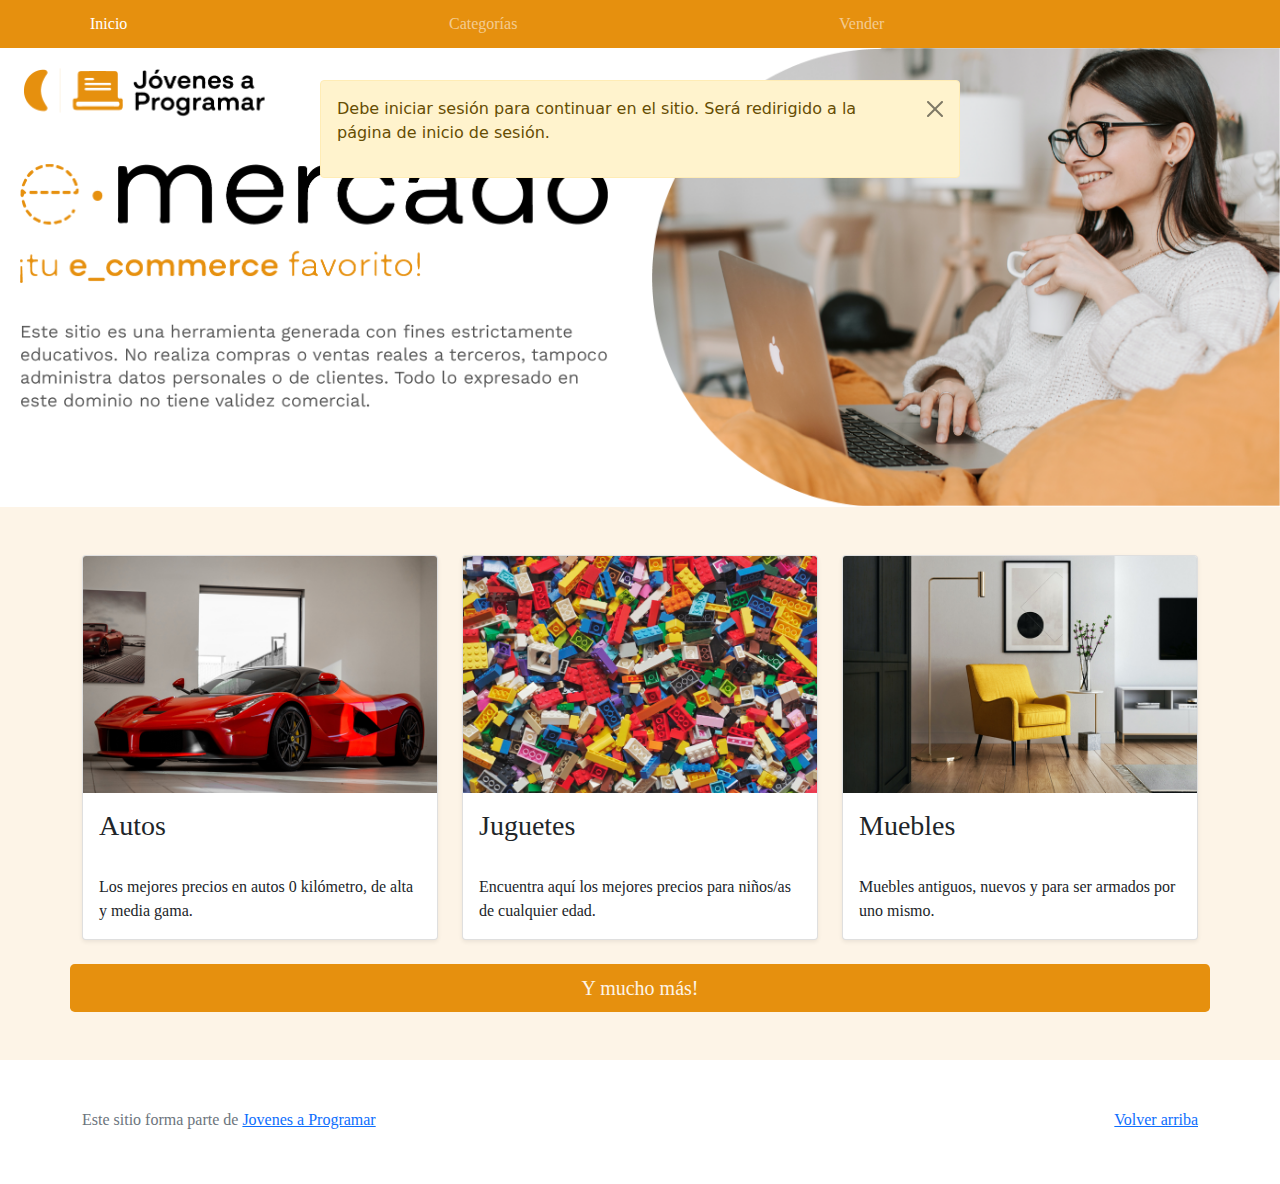
<file: index.html>
<!DOCTYPE html>
<html lang="es">

<head>
  <meta http-equiv="Content-Type" content="text/html; charset=UTF-8">
  <meta name="viewport" content="width=device-width, initial-scale=1, shrink-to-fit=no">
  <title>eMercado - Todo lo que busques está aquí</title>

  <link href="https://fonts.googleapis.com/css?family=Raleway:300,300i,400,400i,700,700i,900,900i" rel="stylesheet">
  <link href="css/bootstrap.min.css" rel="stylesheet">
  <link href="css/styles.css" rel="stylesheet">
</head>

<body>
  <nav class="navbar navbar-expand-lg navbar-dark p-1" id="navbar">
    <div class="container">
      <button class="navbar-toggler" type="button" data-bs-toggle="collapse" data-bs-target="#navbarNav"
        aria-controls="navbarNav" aria-expanded="false" aria-label="Toggle navigation">
        <span class="navbar-toggler-icon"></span>
      </button>
      <div class="collapse navbar-collapse" id="navbarNav">
        <ul class="navbar-nav w-100 justify-content-between">
          <li class="nav-item">
            <a class="nav-link active" href="index.html">Inicio</a>
          </li>
          <li class="nav-item">
            <a class="nav-link" href="categories.html">Categorías</a>
          </li>
          <li class="nav-item">
            <a class="nav-link" href="sell.html">Vender</a>
          </li>
          <li class="nav-item" id="logged-account">
          </li>
        </ul>
      </div>
    </div>
  </nav>
  <main>
    <div class="circle-container">
      <div class="circle1"></div>
      <div class="circle2"></div>
      <div class="circle3"></div>
    </div>
    <div class="cover-container row">
      <div class="logo-container col">
        <img src="img/cover-logo.png" alt="" class="cover-img1">
        <img src="img/cover-exp.png" alt="" class="cover-img1">
      </div>
      <div class="cover-container col">
        <img src="img/cover.png" alt="" class="cover-img2">
      </div>
    </div>
    <div class="album py-5 background-ligth-orange">
      <div class="container">
        <div class="row">
          <div class="col-md-4">
            <div class="card mb-4 shadow-sm custom-card cursor-active" id="autos">
              <img class="bd-placeholder-img card-img-top" src="img/cars_index.jpg"
                alt="Imgagen representativa de la categoría 'Autos'">
              <h3 class="m-3">Autos</h3>
              <div class="card-body">
                <p class="card-text">Los mejores precios en autos 0 kilómetro, de alta y media gama.</p>
              </div>
            </div>
          </div>
          <div class="col-md-4">
            <div class="card mb-4 shadow-sm custom-card cursor-active" id="juguetes">
              <img class="bd-placeholder-img card-img-top" src="img/toys_index.jpg"
                alt="Imgagen representativa de la categoría 'Juguetes'">
              <h3 class="m-3">Juguetes</h3>
              <div class="card-body">
                <p class="card-text">Encuentra aquí los mejores precios para niños/as de cualquier edad.</p>
              </div>
            </div>
          </div>
          <div class="col-md-4">
            <div class="card mb-4 shadow-sm custom-card cursor-active" id="muebles">
              <img class="bd-placeholder-img card-img-top" src="img/furniture_index.jpg"
                alt="Imgagen representativa de la categoría 'Muebles'">
              <h3 class="m-3">Muebles</h3>
              <div class="card-body">
                <p class="card-text">Muebles antiguos, nuevos y para ser armados por uno mismo.</p>
              </div>
            </div>
          </div>
        </div>
        <div class="row">
          <a class="btn background-dark-orange btn-lg btn-block" href="categories.html">Y mucho más!</a>
        </div>
      </div>

      <div class="alert alert-warning alert-dismissible fade" role="alert" id="alert-warning">
        <p>Debe iniciar sesión para continuar en el sitio. Será redirigido a la página de inicio de sesión.</p>
        <button type="button" class="btn-close" data-bs-dismiss="alert" aria-label="Close"></button>
      </div>
    </div>
  </main>
  <footer class="text-muted">
    <div class="container">
      <p class="float-end">
        <a href="#">Volver arriba</a>
      </p>
      <p>Este sitio forma parte de <a href="https://jovenesaprogramar.edu.uy/" target="_blank">Jovenes a Programar</a></p>
    </div>
  </footer>
  <script src="js/bootstrap.bundle.min.js"></script>
  <script src="js/index.js"></script>
  <script src="js/init.js"></script>
</body>

</html>
</file>
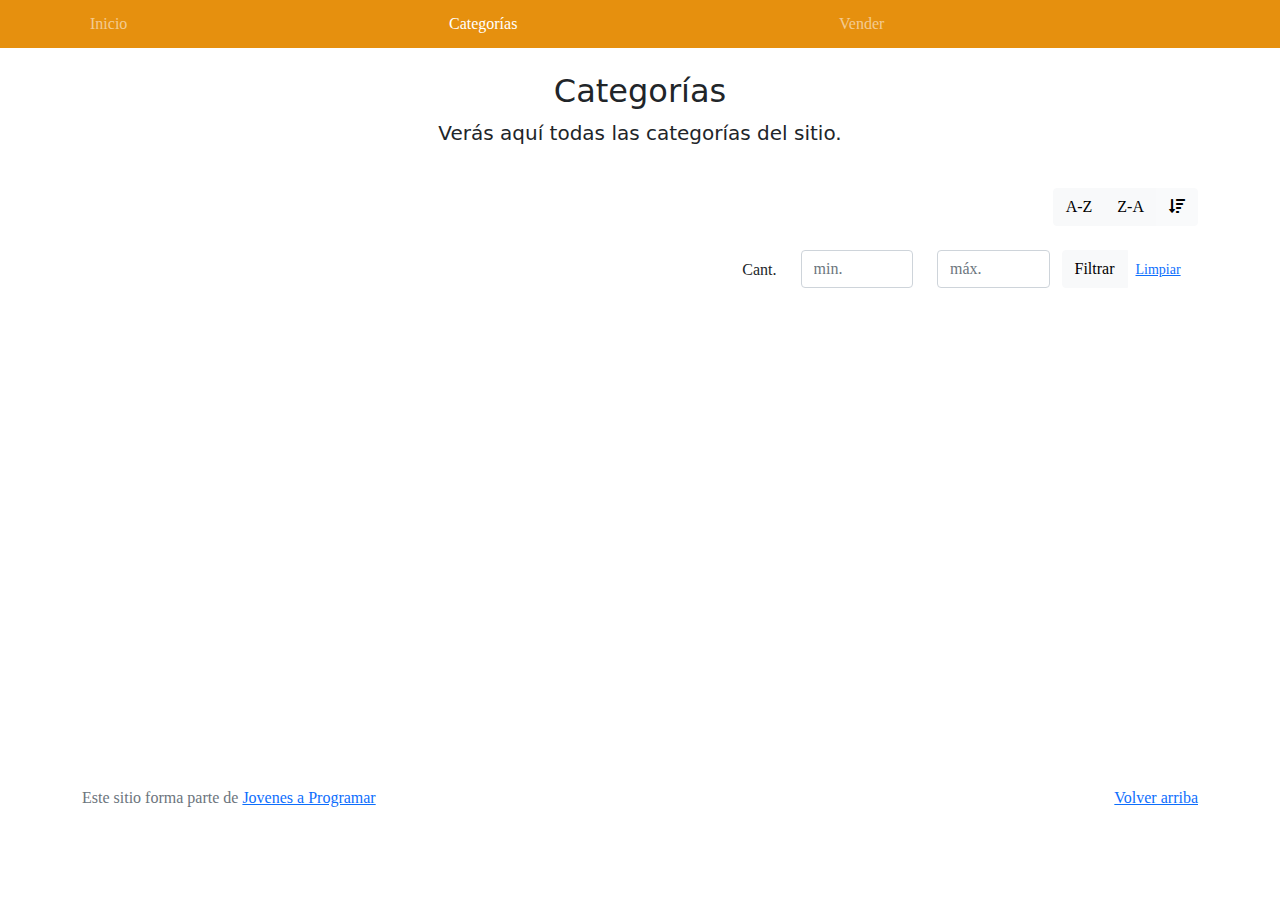
<file: categories.html>
<!DOCTYPE html>
<html lang="es">

<head>
  <meta http-equiv="Content-Type" content="text/html; charset=UTF-8">
  <meta name="viewport" content="width=device-width, initial-scale=1, shrink-to-fit=no">
  <title>eMercado - Todo lo que busques está aquí</title>

  <link href="https://fonts.googleapis.com/css?family=Raleway:300,300i,400,400i,700,700i,900,900i" rel="stylesheet">
  <link href="css/font-awesome.min.css" rel="stylesheet">
  <link href="css/bootstrap.min.css" rel="stylesheet">
  <link href="css/styles.css" rel="stylesheet">
</head>

<body>
  <nav class="navbar navbar-expand-lg navbar-dark p-1" id="navbar">
    <div class="container">
      <button class="navbar-toggler" type="button" data-bs-toggle="collapse" data-bs-target="#navbarNav"
        aria-controls="navbarNav" aria-expanded="false" aria-label="Toggle navigation">
        <span class="navbar-toggler-icon"></span>
      </button>
      <div class="collapse navbar-collapse" id="navbarNav">
        <ul class="navbar-nav w-100 justify-content-between">
          <li class="nav-item">
            <a class="nav-link" href="index.html">Inicio</a>
          </li>
          <li class="nav-item">
            <a class="nav-link active" href="categories.html">Categorías</a>
          </li>
          <li class="nav-item">
            <a class="nav-link" href="sell.html">Vender</a>
          </li>
          <li class="nav-item">
          </li>
        </ul>
      </div>
    </div>
  </nav>
  <main class="pb-5">
    <div class="text-center p-4">
      <h2>Categorías</h2>
      <p class="lead">Verás aquí todas las categorías del sitio.</p>
    </div>
    <div class="container">
      <div class="row">
        <div class="col text-end">
          <div class="btn-group btn-group-toggle mb-4" data-bs-toggle="buttons">
            <input type="radio" class="btn-check" name="options" id="sortAsc">
            <label class="btn btn-light" for="sortAsc">A-Z</label>
            <input type="radio" class="btn-check" name="options" id="sortDesc">
            <label class="btn btn-light" for="sortDesc">Z-A</label>
            <input type="radio" class="btn-check" name="options" id="sortByCount" checked>
            <label class="btn btn-light" for="sortByCount"><i class="fas fa-sort-amount-down mr-1"></i></label>
          </div>
        </div>
      </div>
      <div class="row">
        <div class="col-lg-6 offset-lg-6 col-md-12 mb-1 container">
          <div class="row container p-0 m-0">
            <div class="col">
              <p class="font-weight-normal text-end my-2">Cant.</p>
            </div>
            <div class="col">
              <input class="form-control" type="number" placeholder="min." id="rangeFilterCountMin">
            </div>
            <div class="col">
              <input class="form-control" type="number" placeholder="máx." id="rangeFilterCountMax">
            </div>
            <div class="col-3 p-0">
              <div class="btn-group" role="group">
                <button class="btn btn-light btn-block" id="rangeFilterCount">Filtrar</button>
                <button class="btn btn-link btn-sm" id="clearRangeFilter">Limpiar</button>
              </div>
            </div>
          </div>
        </div>
      </div>
      <div class="row">
        <div class="list-group" id="cat-list-container">
        </div>
      </div>
    </div>
  </main>
  <footer class="text-muted">
    <div class="container">
      <p class="float-end">
        <a href="#">Volver arriba</a>
      </p>
      <p>Este sitio forma parte de <a href="https://jovenesaprogramar.edu.uy/" target="_blank">Jovenes a Programar</a></p>
    </div>
  </footer>
  <div id="spinner-wrapper">
    <div class="lds-ring">
      <div></div>
      <div></div>
      <div></div>
      <div></div>
    </div>
  </div>
  <script src="js/bootstrap.bundle.min.js"></script>
  <script src="js/init.js"></script>
  <script src="js/categories.js"></script>
</body>

</html>
</file>
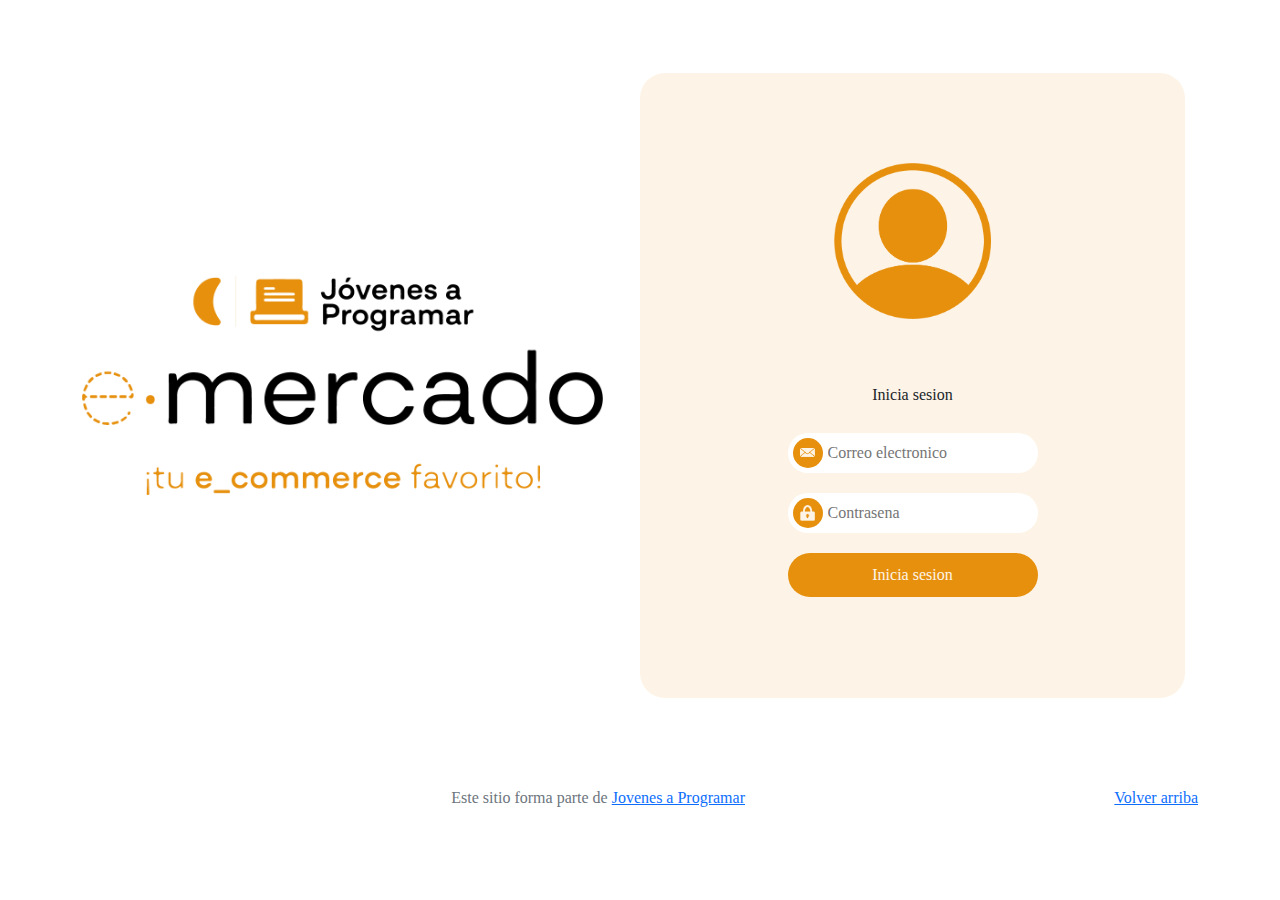
<file: login.html>
<!DOCTYPE html>
<html lang="es">

<head>
  <meta http-equiv="Content-Type" content="text/html; charset=UTF-8">
  <meta name="viewport" content="width=device-width, initial-scale=1, shrink-to-fit=no">
  <title>eMercado - Todo lo que busques está aquí</title>
  
  <link href="https://fonts.googleapis.com/css?family=Raleway:300,300i,400,400i,700,700i,900,900i" rel="stylesheet">
  <link href="css/bootstrap.min.css" rel="stylesheet">
  <link href="css/styles.css" rel="stylesheet">
</head>

<body class="text-center">
  <main class="mt-5">
    <div class="circle-container">
      <div class="circle1"></div>
      <div class="circle2"></div>
      <div class="circle3"></div>
    </div>
    <div class="container">

      <div class="login-container row">
        <div class="col col1">
          <img src="img/login-logo.png" alt="" class="cover-img2">
        </div>

        <div class="col col2">
          <img src="img/login-img.png" alt="" class="cover-img3">
          <p>Inicia sesion</p>

          <div class="input-container">
            <input type="email" name="correo" id="email" class="login-input" placeholder="Correo electronico">
            <div class="circulo">
              <img src="img/mail.png" alt="" class="login-icon">
            </div>
          </div>

          <div class="input-container">
            <input type="password" name="password" id="password" class="login-input" placeholder="Contrasena">
            <div class="circulo">
              <img src="img/password.png" alt="" class="login-icon">
            </div>
          </div>

          <input type="submit" value="Inicia sesion" class="login-submit" id="boton-iniciar-sesion">
        </div>
      </div>

      <!-- Alerts -->
      <div class="alert alert-success alert-dismissible fade" role="alert" id="alert-success">
        <p>Se ingreso correctamente.</p>
        <button type="button" class="btn-close" data-bs-dismiss="alert" aria-label="Close"></button>
      </div>

      <div class="alert alert-danger alert-dismissible fade" role="alert" id="alert-danger">
        <p>Complete los datos para iniciar sesion. Recuerde que la contraseña debe tener al menos 8 dígitos.</p>
        <button type="button" class="btn-close" data-bs-dismiss="alert" aria-label="Close"></button>
      </div>

      <div class="alert alert-danger alert-dismissible fade" role="alert" id="alert-email-danger">
        <p>Debe ingresar un correo valido.</p>
        <button type="button" class="btn-close" data-bs-dismiss="alert" aria-label="Close"></button>
      </div>



    </div>
  </main>
  <footer class="text-muted">
    <div class="container">
      <p class="float-end">
        <a href="#">Volver arriba</a>
      </p>
      <p>Este sitio forma parte de <a href="https://jovenesaprogramar.edu.uy/" target="_blank">Jovenes a Programar</a></p>
    </div>
  </footer>
  <script src="js/login.js"></script>
</body>

</html>
</file>
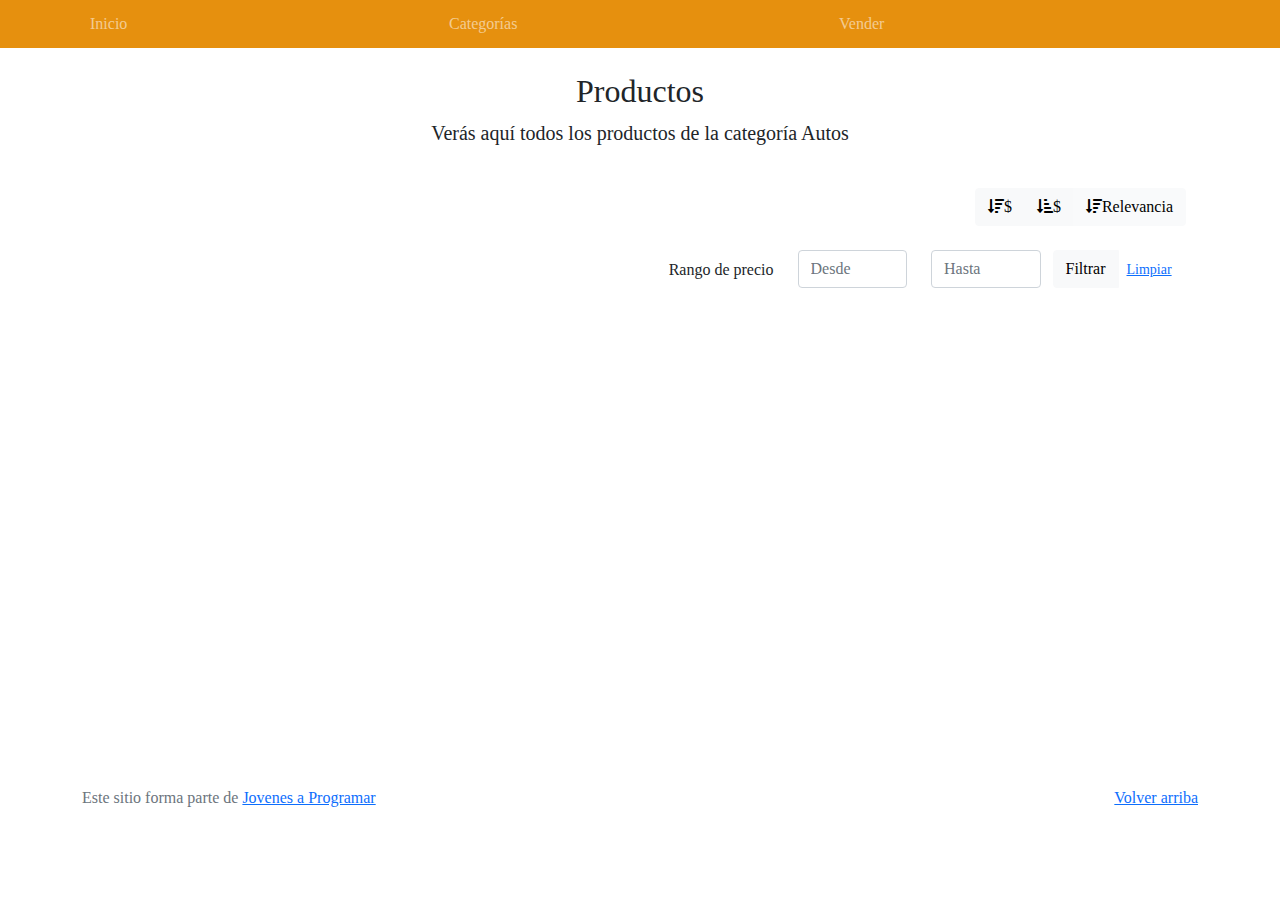
<file: products.html>
<!DOCTYPE html>
<html lang="es">

<head>
  <meta http-equiv="Content-Type" content="text/html; charset=UTF-8">
  <meta name="viewport" content="width=device-width, initial-scale=1, shrink-to-fit=no">
  <title>eMercado - Todo lo que busques está aquí</title>

  <link href="https://fonts.googleapis.com/css?family=Raleway:300,300i,400,400i,700,700i,900,900i" rel="stylesheet">
  <link href="css/font-awesome.min.css" rel="stylesheet">
  <link href="css/bootstrap.min.css" rel="stylesheet">
  <link href="css/styles.css" rel="stylesheet">
</head>

<body>
  <nav class="navbar navbar-expand-lg navbar-dark p-1" id="navbar">
    <div class="container">
      <button class="navbar-toggler" type="button" data-bs-toggle="collapse" data-bs-target="#navbarNav"
        aria-controls="navbarNav" aria-expanded="false" aria-label="Toggle navigation">
        <span class="navbar-toggler-icon"></span>
      </button>
      <div class="collapse navbar-collapse" id="navbarNav">
        <ul class="navbar-nav w-100 justify-content-between">
          <li class="nav-item">
            <a class="nav-link" href="index.html">Inicio</a>
          </li>
          <li class="nav-item">
            <a class="nav-link" href="categories.html">Categorías</a>
          </li>
          <li class="nav-item">
            <a class="nav-link" href="sell.html">Vender</a>
          </li>
          <li class="nav-item">
          </li>
        </ul>
      </div>
    </div>
  </nav>
  <main class="pb-5 container">

    <div class="text-center p-4">
      <h2>Productos</h2>
      <p class="lead">Verás aquí todos los productos de la categoría Autos</p>
    </div>
    <div class="container">
      <div class="row">
        <div class="col text-end">
          <div class="btn-group btn-group-toggle mb-4" data-bs-toggle="buttons" id="btn-group">
            <input type="radio" class="btn-check" name="options" id="sort-price-desc">
            <label class="btn btn-light" for="sort-price-desc"><i class="fas fa-sort-amount-down mr-1"></i>$</label>
            <input type="radio" class="btn-check" name="options" id="sort-price-asc">
            <label class="btn btn-light" for="sort-price-asc"><i class="fas fa-sort-amount-down-alt mr-1"></i>$</label>
            <input type="radio" class="btn-check" name="options" id="sort-rel" checked>
            <label class="btn btn-light" for="sort-rel"><i class="fas fa-sort-amount-down mr-1"></i>Relevancia</label>
          </div>
        </div>
      </div>
      <div class="row">
        <div class="col-lg-6 offset-lg-6 col-md-12 mb-1 container">
          <div class="row container p-0 m-0">
            <div class="col">
              <p class="font-weight-normal text-end my-2">Rango de precio</p>
            </div>
            <div class="col">
              <input class="form-control" type="text" placeholder="Desde" id="price-range-min">
            </div>
            <div class="col">
              <input class="form-control" type="text" placeholder="Hasta" id="price-range-max">
            </div>
            <div class="col-3 p-0">
              <div class="btn-group" role="group">
                <button class="btn btn-light btn-block" id="range-filter-button">Filtrar</button>
                <button class="btn btn-link btn-sm" id="clear-range-filter">Limpiar</button>
              </div>
            </div>
          </div>
        </div>
      </div>
    
      <div class="list-container">
        
      </div>
    </div>
  </main>
  <footer class="text-muted">
    <div class="container">
      <p class="float-end">
        <a href="#">Volver arriba</a>
      </p>
      <p>Este sitio forma parte de <a href="https://jovenesaprogramar.edu.uy/" target="_blank">Jovenes a Programar</a></p>
    </div>
  </footer>
  <div id="spinner-wrapper">
    <div class="lds-ring">
      <div></div>
      <div></div>
      <div></div>
      <div></div>
    </div>
  </div>
  <script src="js/bootstrap.bundle.min.js"></script>
  <script src="js/init.js"></script>
  <script src="js/products.js" defer></script>
</body>

</html>
</file>
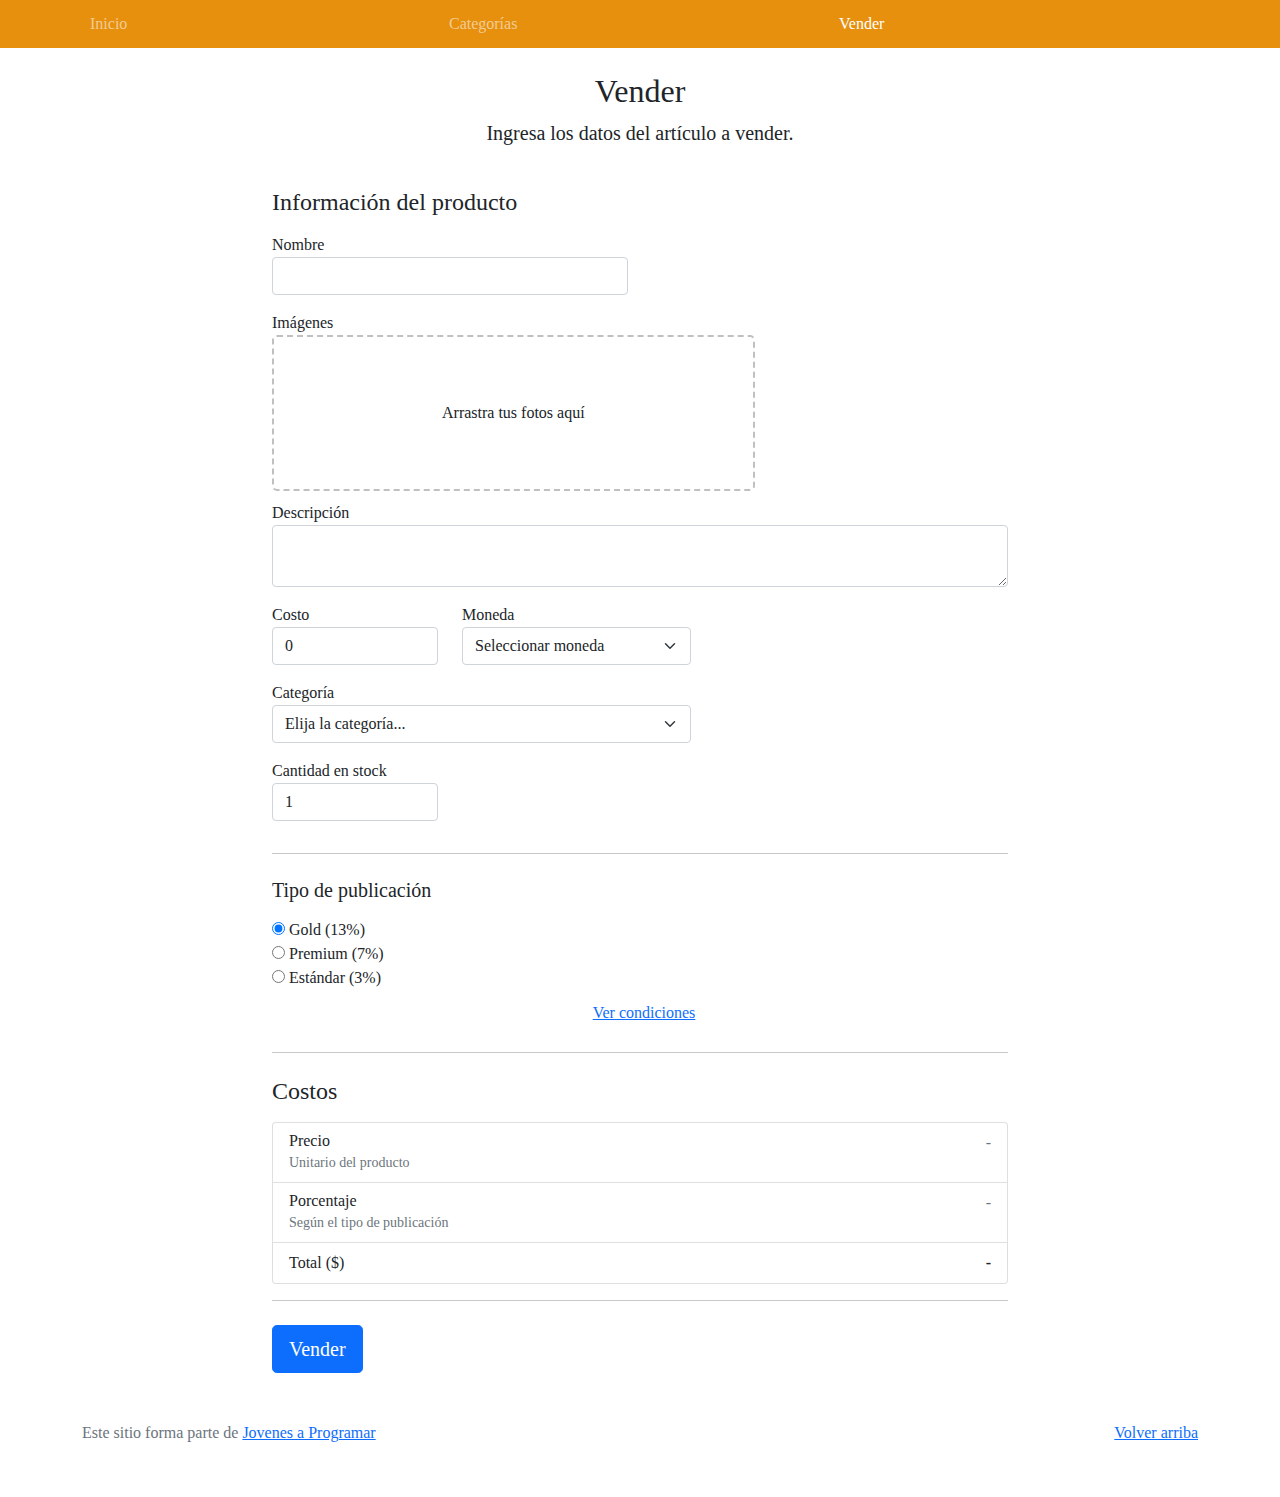
<file: sell.html>
<!DOCTYPE html>
<html lang="es">

<head>
  <meta http-equiv="Content-Type" content="text/html; charset=UTF-8">
  <meta name="viewport" content="width=device-width, initial-scale=1, shrink-to-fit=no">
  <title>eMercado - Todo lo que busques está aquí</title>
  <link href="https://fonts.googleapis.com/css?family=Raleway:300,300i,400,400i,700,700i,900,900i" rel="stylesheet">
  <link href="css/bootstrap.min.css" rel="stylesheet">
  <link href="css/dropzone.css" rel="stylesheet">
  <link href="css/styles.css" rel="stylesheet">
</head>

<body>
  <nav class="navbar navbar-expand-lg navbar-dark p-1" id="navbar">
    <div class="container">
      <button class="navbar-toggler" type="button" data-bs-toggle="collapse" data-bs-target="#navbarNav"
        aria-controls="navbarNav" aria-expanded="false" aria-label="Toggle navigation">
        <span class="navbar-toggler-icon"></span>
      </button>
      <div class="collapse navbar-collapse" id="navbarNav">
        <ul class="navbar-nav w-100 justify-content-between">
          <li class="nav-item">
            <a class="nav-link" href="index.html">Inicio</a>
          </li>
          <li class="nav-item">
            <a class="nav-link" href="categories.html">Categorías</a>
          </li>
          <li class="nav-item">
            <a class="nav-link active" href="sell.html">Vender</a>
          </li>
          <li class="nav-item">
          </li>
        </ul>
      </div>
    </div>
  </nav>
  <div class="container">
    <div class="text-center p-4">
      <h2>Vender</h2>
      <p class="lead">Ingresa los datos del artículo a vender.</p>
    </div>
    <div class="row justify-content-md-center">
      <div class="col-md-8 order-md-1">
        <h4 class="mb-3">Información del producto</h4>
        <form class="needs-validation" id="sell-info">
          <div class="row">
            <div class="col-md-6 mb-3">
              <label for="productName">Nombre</label>
              <input type="text" class="form-control" id="productName" value="" name="productName">
              <div class="invalid-feedback">
                Ingresa un nombre
              </div>
            </div>
          </div>
          <div class="row">
            <div class="col-md-8 order-md-1">
              <label>Imágenes</label>
              <div class="needsclick dz-clickable" id="file-upload">
                <div class="dz-message needsclick">
                  Arrastra tus fotos aquí<br>
                </div>
              </div>
            </div>
          </div>
          <div class="row">
            <div class="col-md-12 mb-3">
              <label for="productDescription">Descripción</label>
              <textarea name="productDescription" class="form-control" id="productDescription"></textarea>
            </div>
          </div>
          <div class="row">
            <div class="col-md-3 mb-3">
              <label for="productCostInput">Costo</label>
              <input type="number" name="productCostInput" class="form-control" id="productCostInput" placeholder="" required="" value="0"
                min="0">
              <div class="invalid-feedback">
                El costo debe ser mayor que 0.
              </div>
            </div>
            <div class="col-md-4 mb-3">
              <label for="productCurrency">Moneda</label>
              <select name="productCurrency" class="form-select custom-select d-block w-100" id="productCurrency" required>
                <option value="" hidden selected>Seleccionar moneda</option>
                <option>Pesos Uruguayos (UYU)</option>
                <option>Dólares (USD)</option>
              </select>
              <div class="invalid-feedback">
                Ingresa una categoría válida.
              </div>
            </div>
          </div>
          <div class="row">
            <div class="col-md-7 mb-3">
              <label for="productCategory">Categoría</label>
              <select name="productCategory" class="custom-select form-select d-block w-100" id="productCategory">
                <option value="">Elija la categoría...</option>
                <option>Autos</option>
                <option>Juguetes</option>
                <option>Muebles</option>
                <option>Herramientas</option>
                <option>Computadoras</option>
                <option>Vestimenta</option>
              </select>
              <div class="invalid-feedback">
                Por favor ingresa una categoría válida.
              </div>
            </div>
          </div>
          <div class="row">
            <div class="col-md-3 mb-3">
              <label for="productCountInput">Cantidad en stock</label>
              <input type="number" name="productCountInput" class="form-control" id="productCountInput"  required value="1"
                min="0">
              <div class="invalid-feedback">
                La cantidad es requerida.
              </div>
            </div>
          </div>
          <hr class="mb-4">
          <h5 class="mb-3">Tipo de publicación</h5>
          <div class="d-block my-3">
            <div class="custom-control custom-radio">
              <input id="goldradio" name="publicationType" type="radio" class="custom-control-input" checked=""
                required="">
              <label class="custom-control-label" for="goldradio">Gold (13%)</label>
            </div>
            <div class="custom-control custom-radio">
              <input id="premiumradio" name="publicationType" type="radio" class="custom-control-input" required="">
              <label class="custom-control-label" for="premiumradio">Premium (7%)</label>
            </div>
            <div class="custom-control custom-radio">
              <input id="standardradio" name="publicationType" type="radio" class="custom-control-input" required="">
              <label class="custom-control-label" for="standardradio">Estándar (3%)</label>
            </div>
            <div class="row">
              <button type="button" class="m-1 btn btn-link" data-bs-toggle="modal"
                data-bs-target="#contidionsModal">Ver
                condiciones</button>
            </div>
          </div>
          <hr class="mb-4">
          <h4 class="mb-3">Costos</h4>
          <ul class="list-group mb-3">
            <li class="list-group-item d-flex justify-content-between lh-condensed">
              <div>
                <h6 class="my-0">Precio</h6>
                <small class="text-muted">Unitario del producto</small>
              </div>
              <span class="text-muted" id="productCostText">-</span>
            </li>
            <li class="list-group-item d-flex justify-content-between lh-condensed">
              <div>
                <h6 class="my-0">Porcentaje</h6>
                <small class="text-muted">Según el tipo de publicación</small>
              </div>
              <span class="text-muted" id="comissionText">-</span>
            </li>
            <li class="list-group-item d-flex justify-content-between">
              <span>Total ($)</span>
              <strong id="totalCostText">-</strong>
            </li>
          </ul>
          <hr class="mb-4">
          <button class="btn btn-primary btn-lg" type="submit">Vender</button>
        </form>
      </div>
    </div>
  </div>
  <footer class="text-muted">
    <div class="container">
      <p class="float-end">
        <a href="#">Volver arriba</a>
      </p>
      <p>Este sitio forma parte de <a href="https://jovenesaprogramar.edu.uy/" target="_blank">Jovenes a Programar</a></p>
    </div>
  </footer>

  <div class="alert alert-primary-dismissible fade" id="alertResult" role="alert">
    <span id="resultSpan"></span>
  </div>

  <div class="modal fade" tabindex="-1" role="dialog" id="contidionsModal">
    <div class="modal-dialog" role="document">
      <div class="modal-content">
        <div class="modal-header">
          <h5 class="modal-title">Condiciones de publicación</h5>
        </div>
        <div class="modal-body">
          <div class="container">
            <div class="row">
              <h5 class="text-warning">Gold (13%)</h5>
              <p class="muted text-justify">Tu producto se verá de forma promocionada en portada, además de las
                condiciones de Premium y Estándar.</p>
            </div>
            <hr>
            <div class="row">
              <h5 class="text-primary">Premium (7%)</h5>
              <p class="muted text-justify">Se mostrará el producto en los primeros lugares de resultados de búsqueda,
                así cómo cuando se ingrese a la categoría que pertenezca.</p>
            </div>
            <hr>
            <div class="row">
              <h5 class="text-secondary">Estándar (3%)</h5>
              <p class="muted text-justify">El producto se listará en la categoría correspondiente, así como en los
                resultados de búsquedas que coincidan con las palabras claves en el nombre.</p>
            </div>
          </div>
        </div>
        <div class="modal-footer">
          <button type="button" class="btn btn-primary" data-bs-dismiss="modal">Cerrar</button>
        </div>
      </div>
    </div>
  </div>
  <div id="spinner-wrapper">
    <div class="lds-ring">
      <div></div>
      <div></div>
      <div></div>
      <div></div>
    </div>
  </div>
  <script src="js/bootstrap.bundle.min.js"></script>
  <script src="js/dropzone.js"></script>
  <script src="js/init.js"></script>
  <script src="js/sell.js"></script>
</body>

</html>
</file>
<file: css/styles.css>
.jumbotron,
.card-body,
.container,
.site-header {
  font-family: 'Verdana', serif !important;
}

.jumbotron .display-4 {
  font-weight: bold;
}

nav a {
  text-decoration: none;
}

.bd-placeholder-img {
  font-size: 1.125rem;
  text-anchor: middle;
  -webkit-user-select: none;
  -moz-user-select: none;
  -ms-user-select: none;
  user-select: none;
}

@media (min-width: 768px) {
  .bd-placeholder-img-lg {
    font-size: 3.5rem;
  }
}
/*
.jumbotron {
  height: 50vh;
  padding: 5em inherit;
  margin-bottom: 0;
  background-color: #53C0FB;
  background: url('../img/cover_back.png');
  background-size: cover;
  background-position: center;
  background-repeat: no-repeat;
  color: black;
  font-weight: bold;
}
*/
@media (min-width: 768px) {
  .jumbotron {
    padding-top: 6rem;
    padding-bottom: 6rem;
  }
}

.jumbotron p:last-child {
  margin-bottom: 0;
}

.jumbotron-heading {
  font-weight: 300;
}

.jumbotron .container {
  max-width: 40rem;
  background-color: rgba(255, 255, 255, 0.5);
  border-radius: 10px;
  text-shadow: 1px 1px 2px grey;
}

.jumbotron .lead {
  font-size: 38px;
}

footer {
  padding-top: 3rem;
  padding-bottom: 3rem;
}

footer p {
  margin-bottom: .25rem;
}

.site-header a {
  color: white;
  transition: ease-in-out color .15s;
}

.site-header .dropdown-menu a {
  color: black;
}

.dropzone {
  border: 2px dashed #0087F7;
  border-radius: 5px;
  background: white;
}

.img-fit {
  max-height: 100%;
}

.alert {
  position: fixed;
  top: 80px;
  width: 50%;
  left: 50%;
  transform: translate(-50%, 0);
}

.lds-ring {
  display: inline-block;
  position: relative;
  width: 64px;
  height: 64px;
  top: 50%;
  left: 50%;
}

.cursor-active {
  cursor: pointer;
}

.left {
  float: left;
  padding: 4px;
  background-color: rgba(255, 255, 255, 0.5);
}

.lds-ring div {
  box-sizing: border-box;
  display: block;
  position: absolute;
  width: 51px;
  height: 51px;
  margin: 6px;
  border: 6px solid #fff;
  border-radius: 50%;
  animation: lds-ring 1.2s cubic-bezier(0.5, 0, 0.5, 1) infinite;
  border-color: #fff transparent transparent transparent;
}

.lds-ring div:nth-child(1) {
  animation-delay: -0.45s;
}

.lds-ring div:nth-child(2) {
  animation-delay: -0.3s;
}

.lds-ring div:nth-child(3) {
  animation-delay: -0.15s;
}

@keyframes lds-ring {
  0% {
    transform: rotate(0deg);
  }

  100% {
    transform: rotate(360deg);
  }
}

.signin {
  width: 100%;
  max-width: 330px;
  padding: 15px;
  margin: auto;
}

#spinner-wrapper {
  position: fixed;
  background-color: rgba(0, 0, 0, 0.5);
  width: 100%;
  height: 100%;
  top: 0;
  left: 0;
  z-index: 1021;
  display: none;
}

main {
  min-height: calc(100vh - 210px);
}

a.custom-card,
a.custom-card:hover {
  color: inherit;
  text-decoration: inherit;
}

.checked {
  color: orange;
}

.titulo {
  font-size: 2rem;
  padding: 2vw 2vw 0 2vw;
  text-align: center;
}

.subtitulo {
  font-size: 1.2rem;
  padding: 0 2vw 2vw 2vw;
  text-align: center;
}

.form-signin {
  width: 100%;
  max-width: 500px;
  padding: 15px;
  margin: 0 auto;
}

.cover-img1 {
  width: 100%;
  padding: 20px;
}

.cover-img2 {
  width: 100%;
}

.cover-img3{
  width: 30%;
  margin-top: 7vw;
  margin-bottom: 5vw;
}

.col1 {
  display: flex;
  align-items: center;
}

.col2 {
  background-color: #fdf4e7;
  border-radius: 25px;
  margin: 25px;
}

.login-container {
height: 75vh;
}

#boton-iniciar-sesion {
  color: #fdf4e7;
  background-color: #e6900e;
  border: none;
  border-radius: 100px;
  padding: 10px;
  margin: 10px;
  width: 250px;
}

.input-container {
  position: relative;
  display: inline-block;
}

.login-input {
  width: 200px;
  height: 40px;
  border: none;
  border-radius: 20px;
  font-size: 16px;
  width: 250px;
  padding: 10px 10px 10px 40px;
  margin: 10px;
}

.circulo {
  position: absolute;
  top: 50%;
  left: 15px;
  transform: translateY(-50%);
  width: 30px;
  height: 30px;
  background-color: #e6900e;
  border-radius: 50%;
  display: flex;
  justify-content: center;
  align-items: center;
}

.login-icon {
  width: 50%;
}

#navbar {
  background-color: #e6900e;
  color: #fdf4e7;
}

.background-ligth-orange {
  background-color: #fdf4e7;
}

.background-dark-orange {
  background-color: #e6900e;
  color: #fdf4e7;
}

/* Animacion de circulo de fondo */

.circle1 {
  width: 80vw;
  height: 80vw;
  background-color: orange;
  border-radius: 50%;
  opacity: 0;
  position: absolute;
  animation-name: aparicion1;
  animation-duration: 1s;
  animation-delay: 2s;
  animation-fill-mode: forwards;
  z-index: -1;
  right: -20%;
  top: -20%;
}

.circle2 {
  width: 80vw;
  height: 80vw;
  background-color: orange;
  border-radius: 50%;
  opacity: 0;
  position: absolute;
  animation-name: aparicion2;
  animation-duration: 1s;
  animation-delay: 2s;
  animation-fill-mode: forwards;
  z-index: -1;
  right: -20%;
  top: -20%;
}

.circle3 {
  width: 80vw;
  height: 80vw;
  background-color: orange;
  border-radius: 50%;
  opacity: 0;
  position: absolute;
  animation-name: aparicion3;
  animation-duration: 1s;
  animation-delay: 2s;
  animation-fill-mode: forwards;
  z-index: -1;
  right: -20%;
  top: -20%;
}

.circle-container {
  width: 100vw;
}

@keyframes aparicion1 {
  0% {
      opacity: 0;
      transform: scale(0.5);
  }
  100% {
      opacity: 30%;
      transform: scale(1);
  }
}

@keyframes aparicion2 {
  0% {
      opacity: 0;
      transform: scale(0.5);
  }
  100% {
      opacity: 20%;
      transform: scale(1.5);
  }
}

@keyframes aparicion3 {
  0% {
      opacity: 0;
      transform: scale(0.5);
  }
  100% {
      opacity: 10%;
      transform: scale(2);
  }
}
</file>
<file: css/dropzone.css>
/*
 * The MIT License
 * Copyright (c) 2012 Matias Meno <m@tias.me>
 */
.dropzone, .dropzone * {
  box-sizing: border-box; }

.dropzone {
  position: relative; }
  .dropzone .dz-preview {
    position: relative;
    display: inline-block;
    width: 120px;
    margin: 0.5em; }
    .dropzone .dz-preview .dz-progress {
      display: block;
      height: 15px;
      border: 1px solid #aaa; }
      .dropzone .dz-preview .dz-progress .dz-upload {
        display: block;
        height: 100%;
        width: 0;
        background: green; }
    .dropzone .dz-preview .dz-error-message {
      color: red;
      display: none; }
    .dropzone .dz-preview.dz-error .dz-error-message, .dropzone .dz-preview.dz-error .dz-error-mark {
      display: block; }
    .dropzone .dz-preview.dz-success .dz-success-mark {
      display: block; }
    .dropzone .dz-preview .dz-error-mark, .dropzone .dz-preview .dz-success-mark {
      position: absolute;
      display: none;
      left: 30px;
      top: 30px;
      width: 54px;
      height: 58px;
      left: 50%;
      margin-left: -27px; }

@-webkit-keyframes passing-through {
  0% {
    opacity: 0;
    -webkit-transform: translateY(40px);
    -moz-transform: translateY(40px);
    -ms-transform: translateY(40px);
    -o-transform: translateY(40px);
    transform: translateY(40px); }
  30%, 70% {
    opacity: 1;
    -webkit-transform: translateY(0px);
    -moz-transform: translateY(0px);
    -ms-transform: translateY(0px);
    -o-transform: translateY(0px);
    transform: translateY(0px); }
  100% {
    opacity: 0;
    -webkit-transform: translateY(-40px);
    -moz-transform: translateY(-40px);
    -ms-transform: translateY(-40px);
    -o-transform: translateY(-40px);
    transform: translateY(-40px); } }
@-moz-keyframes passing-through {
  0% {
    opacity: 0;
    -webkit-transform: translateY(40px);
    -moz-transform: translateY(40px);
    -ms-transform: translateY(40px);
    -o-transform: translateY(40px);
    transform: translateY(40px); }
  30%, 70% {
    opacity: 1;
    -webkit-transform: translateY(0px);
    -moz-transform: translateY(0px);
    -ms-transform: translateY(0px);
    -o-transform: translateY(0px);
    transform: translateY(0px); }
  100% {
    opacity: 0;
    -webkit-transform: translateY(-40px);
    -moz-transform: translateY(-40px);
    -ms-transform: translateY(-40px);
    -o-transform: translateY(-40px);
    transform: translateY(-40px); } }
@keyframes passing-through {
  0% {
    opacity: 0;
    -webkit-transform: translateY(40px);
    -moz-transform: translateY(40px);
    -ms-transform: translateY(40px);
    -o-transform: translateY(40px);
    transform: translateY(40px); }
  30%, 70% {
    opacity: 1;
    -webkit-transform: translateY(0px);
    -moz-transform: translateY(0px);
    -ms-transform: translateY(0px);
    -o-transform: translateY(0px);
    transform: translateY(0px); }
  100% {
    opacity: 0;
    -webkit-transform: translateY(-40px);
    -moz-transform: translateY(-40px);
    -ms-transform: translateY(-40px);
    -o-transform: translateY(-40px);
    transform: translateY(-40px); } }
@-webkit-keyframes slide-in {
  0% {
    opacity: 0;
    -webkit-transform: translateY(40px);
    -moz-transform: translateY(40px);
    -ms-transform: translateY(40px);
    -o-transform: translateY(40px);
    transform: translateY(40px); }
  30% {
    opacity: 1;
    -webkit-transform: translateY(0px);
    -moz-transform: translateY(0px);
    -ms-transform: translateY(0px);
    -o-transform: translateY(0px);
    transform: translateY(0px); } }
@-moz-keyframes slide-in {
  0% {
    opacity: 0;
    -webkit-transform: translateY(40px);
    -moz-transform: translateY(40px);
    -ms-transform: translateY(40px);
    -o-transform: translateY(40px);
    transform: translateY(40px); }
  30% {
    opacity: 1;
    -webkit-transform: translateY(0px);
    -moz-transform: translateY(0px);
    -ms-transform: translateY(0px);
    -o-transform: translateY(0px);
    transform: translateY(0px); } }
@keyframes slide-in {
  0% {
    opacity: 0;
    -webkit-transform: translateY(40px);
    -moz-transform: translateY(40px);
    -ms-transform: translateY(40px);
    -o-transform: translateY(40px);
    transform: translateY(40px); }
  30% {
    opacity: 1;
    -webkit-transform: translateY(0px);
    -moz-transform: translateY(0px);
    -ms-transform: translateY(0px);
    -o-transform: translateY(0px);
    transform: translateY(0px); } }
@-webkit-keyframes pulse {
  0% {
    -webkit-transform: scale(1);
    -moz-transform: scale(1);
    -ms-transform: scale(1);
    -o-transform: scale(1);
    transform: scale(1); }
  10% {
    -webkit-transform: scale(1.1);
    -moz-transform: scale(1.1);
    -ms-transform: scale(1.1);
    -o-transform: scale(1.1);
    transform: scale(1.1); }
  20% {
    -webkit-transform: scale(1);
    -moz-transform: scale(1);
    -ms-transform: scale(1);
    -o-transform: scale(1);
    transform: scale(1); } }
@-moz-keyframes pulse {
  0% {
    -webkit-transform: scale(1);
    -moz-transform: scale(1);
    -ms-transform: scale(1);
    -o-transform: scale(1);
    transform: scale(1); }
  10% {
    -webkit-transform: scale(1.1);
    -moz-transform: scale(1.1);
    -ms-transform: scale(1.1);
    -o-transform: scale(1.1);
    transform: scale(1.1); }
  20% {
    -webkit-transform: scale(1);
    -moz-transform: scale(1);
    -ms-transform: scale(1);
    -o-transform: scale(1);
    transform: scale(1); } }
@keyframes pulse {
  0% {
    -webkit-transform: scale(1);
    -moz-transform: scale(1);
    -ms-transform: scale(1);
    -o-transform: scale(1);
    transform: scale(1); }
  10% {
    -webkit-transform: scale(1.1);
    -moz-transform: scale(1.1);
    -ms-transform: scale(1.1);
    -o-transform: scale(1.1);
    transform: scale(1.1); }
  20% {
    -webkit-transform: scale(1);
    -moz-transform: scale(1);
    -ms-transform: scale(1);
    -o-transform: scale(1);
    transform: scale(1); } }
#file-upload, #file-upload * {
  box-sizing: border-box; }

#file-upload {
  min-height: 150px;
  border: 2px dashed silver;
  border-radius: 5px;
  background: white;
margin-bottom: 10px;}
  #file-upload.dz-clickable {
    cursor: pointer; }
    #file-upload.dz-clickable * {
      cursor: default; }
    #file-upload.dz-clickable .dz-message, #file-upload.dz-clickable .dz-message * {
      cursor: pointer; }
  #file-upload.dz-started .dz-message {
    display: none; }
  #file-upload.dz-drag-hover {
    border-style: solid; }
    #file-upload.dz-drag-hover .dz-message {
      opacity: 0.5; }
  #file-upload .dz-message {
    text-align: center;
    margin: 4em 0; }
  #file-upload .dz-preview {
    position: relative;
    display: inline-block;
    vertical-align: top;
    margin: 16px;
    min-height: 100px; }
    #file-upload .dz-preview:hover {
      z-index: 1000; }
      #file-upload .dz-preview:hover .dz-details {
        opacity: 1; }
    #file-upload .dz-preview.dz-file-preview .dz-image {
      border-radius: 20px;
      background: #999;
      background: linear-gradient(to bottom, #eee, #ddd); }
    #file-upload .dz-preview.dz-file-preview .dz-details {
      opacity: 1; }
    #file-upload .dz-preview.dz-image-preview {
      background: white; }
      #file-upload .dz-preview.dz-image-preview .dz-details {
        -webkit-transition: opacity 0.2s linear;
        -moz-transition: opacity 0.2s linear;
        -ms-transition: opacity 0.2s linear;
        -o-transition: opacity 0.2s linear;
        transition: opacity 0.2s linear; }
    #file-upload .dz-preview .dz-remove {
      font-size: 14px;
      text-align: center;
      display: block;
      cursor: pointer;
      border: none; }
      #file-upload .dz-preview .dz-remove:hover {
        text-decoration: underline; }
    #file-upload .dz-preview:hover .dz-details {
      opacity: 1; }
    #file-upload .dz-preview .dz-details {
      z-index: 20;
      position: absolute;
      top: 0;
      left: 0;
      opacity: 0;
      font-size: 13px;
      min-width: 100%;
      max-width: 100%;
      padding: 2em 1em;
      text-align: center;
      color: rgba(0, 0, 0, 0.9);
      line-height: 150%; }
      #file-upload .dz-preview .dz-details .dz-size {
        margin-bottom: 1em;
        font-size: 16px; }
      #file-upload .dz-preview .dz-details .dz-filename {
        white-space: nowrap; }
        #file-upload .dz-preview .dz-details .dz-filename:hover span {
          border: 1px solid rgba(200, 200, 200, 0.8);
          background-color: rgba(255, 255, 255, 0.8); }
        #file-upload .dz-preview .dz-details .dz-filename:not(:hover) {
          overflow: hidden;
          text-overflow: ellipsis; }
          #file-upload .dz-preview .dz-details .dz-filename:not(:hover) span {
            border: 1px solid transparent; }
      #file-upload .dz-preview .dz-details .dz-filename span, #file-upload .dz-preview .dz-details .dz-size span {
        background-color: rgba(255, 255, 255, 0.4);
        padding: 0 0.4em;
        border-radius: 3px; }
    #file-upload .dz-preview:hover .dz-image img {
      -webkit-transform: scale(1.05, 1.05);
      -moz-transform: scale(1.05, 1.05);
      -ms-transform: scale(1.05, 1.05);
      -o-transform: scale(1.05, 1.05);
      transform: scale(1.05, 1.05);
      -webkit-filter: blur(8px);
      filter: blur(8px); }
    #file-upload .dz-preview .dz-image {
      border-radius: 20px;
      overflow: hidden;
      width: 120px;
      height: 120px;
      position: relative;
      display: block;
      z-index: 10; }
      #file-upload .dz-preview .dz-image img {
        display: block; }
    #file-upload .dz-preview.dz-success .dz-success-mark {
      -webkit-animation: passing-through 3s cubic-bezier(0.77, 0, 0.175, 1);
      -moz-animation: passing-through 3s cubic-bezier(0.77, 0, 0.175, 1);
      -ms-animation: passing-through 3s cubic-bezier(0.77, 0, 0.175, 1);
      -o-animation: passing-through 3s cubic-bezier(0.77, 0, 0.175, 1);
      animation: passing-through 3s cubic-bezier(0.77, 0, 0.175, 1); }
    #file-upload .dz-preview.dz-error .dz-error-mark {
      opacity: 1;
      -webkit-animation: slide-in 3s cubic-bezier(0.77, 0, 0.175, 1);
      -moz-animation: slide-in 3s cubic-bezier(0.77, 0, 0.175, 1);
      -ms-animation: slide-in 3s cubic-bezier(0.77, 0, 0.175, 1);
      -o-animation: slide-in 3s cubic-bezier(0.77, 0, 0.175, 1);
      animation: slide-in 3s cubic-bezier(0.77, 0, 0.175, 1); }
    #file-upload .dz-preview .dz-success-mark, #file-upload .dz-preview .dz-error-mark {
      pointer-events: none;
      opacity: 0;
      z-index: 500;
      position: absolute;
      display: block;
      top: 50%;
      left: 50%;
      margin-left: -27px;
      margin-top: -27px; }
      #file-upload .dz-preview .dz-success-mark svg, #file-upload .dz-preview .dz-error-mark svg {
        display: block;
        width: 54px;
        height: 54px; }
    #file-upload .dz-preview.dz-processing .dz-progress {
      opacity: 1;
      -webkit-transition: all 0.2s linear;
      -moz-transition: all 0.2s linear;
      -ms-transition: all 0.2s linear;
      -o-transition: all 0.2s linear;
      transition: all 0.2s linear; }
    #file-upload .dz-preview.dz-complete .dz-progress {
      opacity: 0;
      -webkit-transition: opacity 0.4s ease-in;
      -moz-transition: opacity 0.4s ease-in;
      -ms-transition: opacity 0.4s ease-in;
      -o-transition: opacity 0.4s ease-in;
      transition: opacity 0.4s ease-in; }
    #file-upload .dz-preview:not(.dz-processing) .dz-progress {
      -webkit-animation: pulse 6s ease infinite;
      -moz-animation: pulse 6s ease infinite;
      -ms-animation: pulse 6s ease infinite;
      -o-animation: pulse 6s ease infinite;
      animation: pulse 6s ease infinite; }
    #file-upload .dz-preview .dz-progress {
      opacity: 1;
      z-index: 1000;
      pointer-events: none;
      position: absolute;
      height: 16px;
      left: 50%;
      top: 50%;
      margin-top: -8px;
      width: 80px;
      margin-left: -40px;
      background: rgba(255, 255, 255, 0.9);
      -webkit-transform: scale(1);
      border-radius: 8px;
      overflow: hidden; }
      #file-upload .dz-preview .dz-progress .dz-upload {
        background: #333;
        background: linear-gradient(to bottom, #666, #444);
        position: absolute;
        top: 0;
        left: 0;
        bottom: 0;
        width: 0;
        -webkit-transition: width 300ms ease-in-out;
        -moz-transition: width 300ms ease-in-out;
        -ms-transition: width 300ms ease-in-out;
        -o-transition: width 300ms ease-in-out;
        transition: width 300ms ease-in-out; }
    #file-upload .dz-preview.dz-error .dz-error-message {
      display: block; }
    #file-upload .dz-preview.dz-error:hover .dz-error-message {
      opacity: 1;
      pointer-events: auto; }
    #file-upload .dz-preview .dz-error-message {
      pointer-events: none;
      z-index: 1000;
      position: absolute;
      display: block;
      display: none;
      opacity: 0;
      -webkit-transition: opacity 0.3s ease;
      -moz-transition: opacity 0.3s ease;
      -ms-transition: opacity 0.3s ease;
      -o-transition: opacity 0.3s ease;
      transition: opacity 0.3s ease;
      border-radius: 8px;
      font-size: 13px;
      top: 130px;
      left: -10px;
      width: 140px;
      background: #be2626;
      background: linear-gradient(to bottom, #be2626, #a92222);
      padding: 0.5em 1.2em;
      color: white; }
      #file-upload .dz-preview .dz-error-message:after {
        content: '';
        position: absolute;
        top: -6px;
        left: 64px;
        width: 0;
        height: 0;
        border-left: 6px solid transparent;
        border-right: 6px solid transparent;
        border-bottom: 6px solid #be2626; }

#file-upload .dz-preview.dz-error .dz-error-message, #file-upload .dz-preview.dz-error .dz-error-mark{
  display: none;
}
</file>
